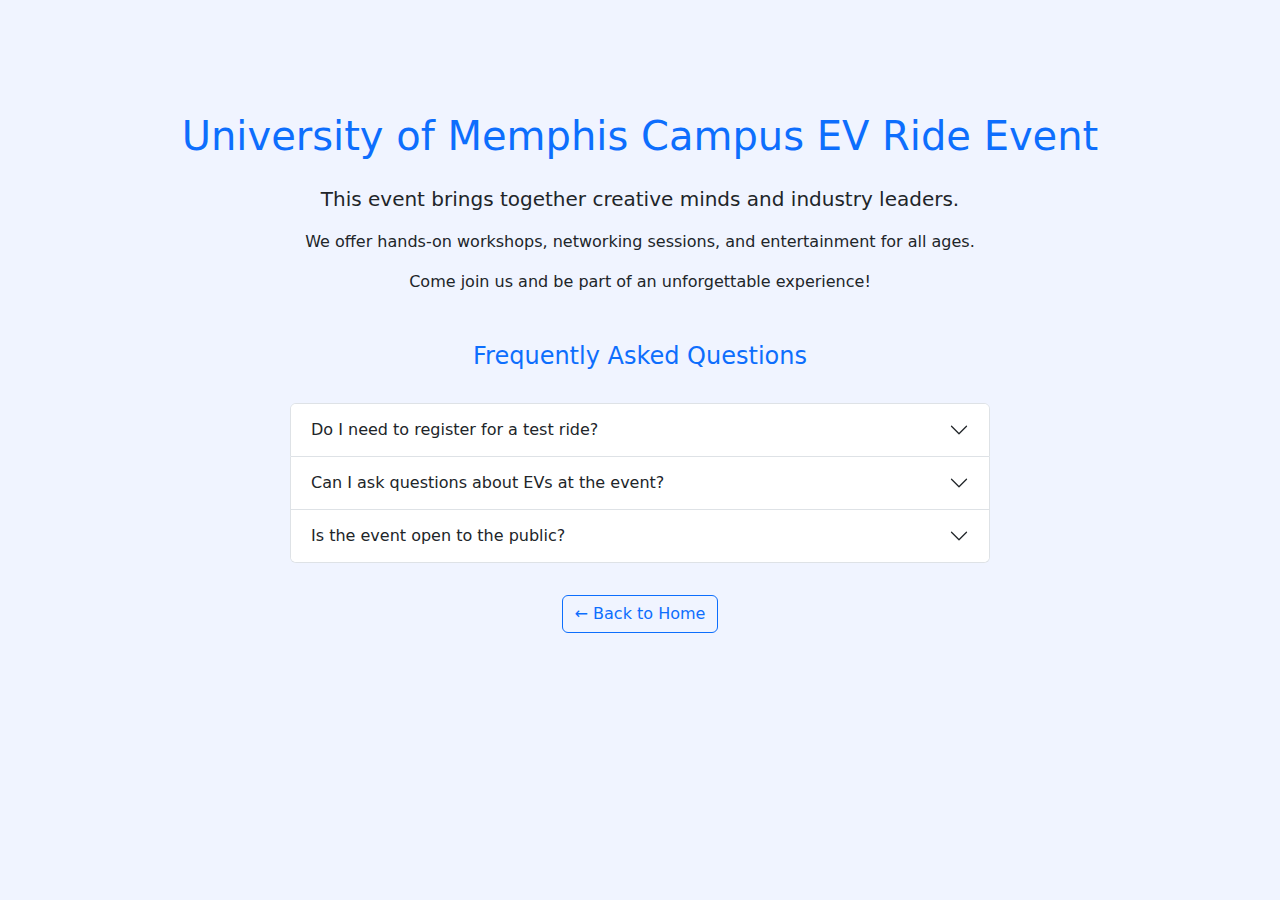
<file: more-info.html>
<!DOCTYPE html>

<html data-bs-theme="light" lang="en">
<head>
<meta charset="utf-8"/>
<meta content="width=device-width, initial-scale=1" name="viewport"/>
<title>More Info - Event</title>
<link href="https://cdn.jsdelivr.net/npm/bootstrap@5.3.3/dist/css/bootstrap.min.css" rel="stylesheet"/>
<style>
    body {
      background-color: #f0f4ff;
      padding-top: 4rem;
      text-align: center;
    }
    .accordion {
      max-width: 700px;
      margin: 2rem auto;
      text-align: left;
    }
    .back-home {
      margin-top: 2rem;
    }
  </style>
</head>
<body>
<div class="container py-5">
<h1 class="text-primary mb-4">University of Memphis Campus EV Ride Event</h1>
<p class="lead mb-3">This event brings together creative minds and industry leaders.</p>
<p class="mb-3">We offer hands-on workshops, networking sessions, and entertainment for all ages.</p>
<p class="mb-5">Come join us and be part of an unforgettable experience!</p>
<h4 class="text-primary mb-3">Frequently Asked Questions</h4>
<div class="accordion" id="faqAccordion">
<div class="accordion-item">
<h2 class="accordion-header" id="headingOne">
<button class="accordion-button collapsed" data-bs-target="#faq1" data-bs-toggle="collapse" type="button">Do I need to register for a test ride?</button>
</h2>
<div class="accordion-collapse collapse" data-bs-parent="#faqAccordion" id="faq1">
<div class="accordion-body">No registration is required. Test rides will be available on a first-come, first-served basis.</div>
</div>
</div>
<div class="accordion-item">
<h2 class="accordion-header" id="headingTwo">
<button class="accordion-button collapsed" data-bs-target="#faq2" data-bs-toggle="collapse" type="button">Can I ask questions about EVs at the event?</button>
</h2>
<div class="accordion-collapse collapse" data-bs-parent="#faqAccordion" id="faq2">
<div class="accordion-body">Yes! EV owners and dealership representatives will be available to answer all your queries.</div>
</div>
</div>
<div class="accordion-item">
<h2 class="accordion-header" id="headingThree">
<button class="accordion-button collapsed" data-bs-target="#faq3" data-bs-toggle="collapse" type="button">Is the event open to the public?</button>
</h2>
<div class="accordion-collapse collapse" data-bs-parent="#faqAccordion" id="faq3">
<div class="accordion-body">The event is open to University of Memphis students, faculty, and staff.</div>
</div>
</div>
</div>
<div class="back-home">
<a class="btn btn-outline-primary" href="index.html">← Back to Home</a>
</div>
</div>
<script src="https://cdn.jsdelivr.net/npm/bootstrap@5.3.3/dist/js/bootstrap.bundle.min.js"></script>
</body>
</html>
</file>
